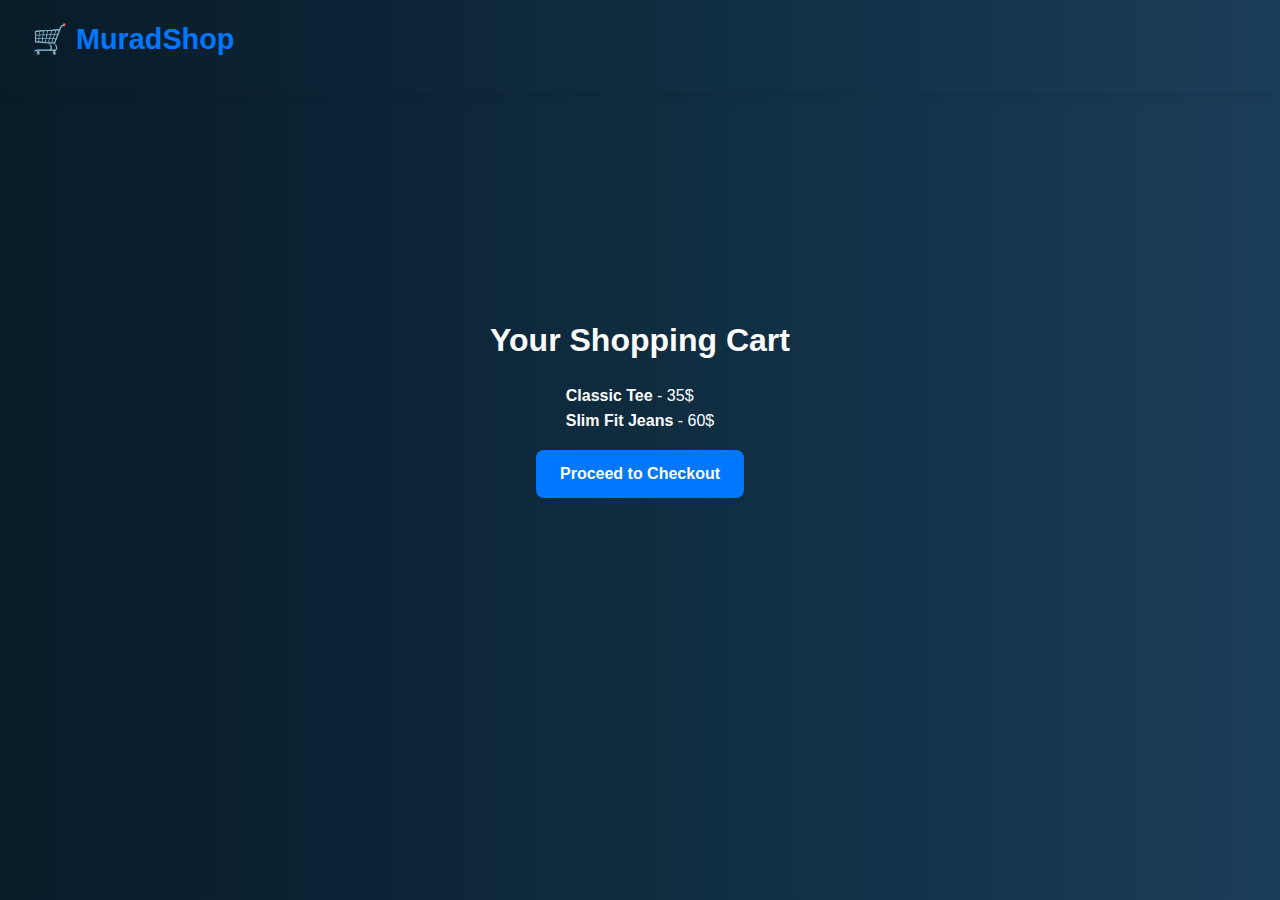
<file: pages/cart.html>
<!DOCTYPE html>
<html lang="en">

<head>
  <meta charset="UTF-8" />
  <meta name="viewport" content="width=device-width, initial-scale=1.0" />
  <title>Your Cart</title>
  <link rel="stylesheet" href="/css/style.css" />
</head>

<body>
  <header>
    <div class="logo">🛒 MuradShop</div>
  </header>

  <main>
    <h1>Your Shopping Cart</h1>
    <div class="cart-items">
      <!-- JS will populate cart items -->
    </div>
    <a href="/pages/checkout.html" class="btn">Proceed to Checkout</a>
  </main>
  <footer class="animate-on-scroll">
    <div class="footer-container">
      <div class="footer-logo">🛍️ MuradShop</div>
      <ul class="footer-links">
        <li><a href="/pages/product.html">Products</a></li>
        <li><a href="/pages/cart.html">Cart</a></li>
        <li><a href="/pages/checkout.html">Checkout</a></li>
        <li><a href="/pages/login.html">Login</a></li>
        <li><a href="/pages/register.html">Register</a></li>
      </ul>
      <div class="footer-social">
        <a href="https://github.com"><i class="fa-brands fa-github"></i></a>
      </div>
    </div>
  </footer>
  <script src="/js/cart.js"></script>
</body>

</html>
</file>
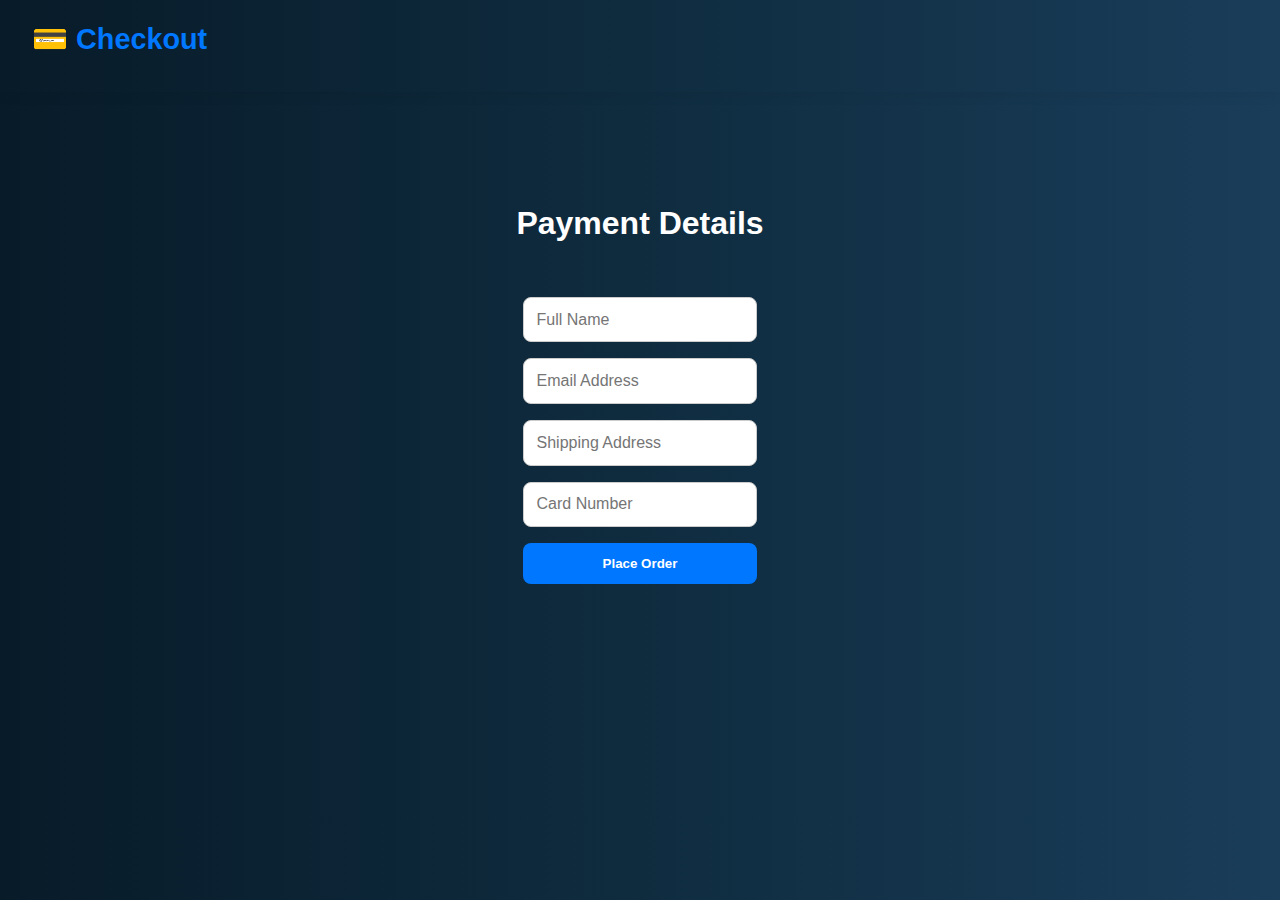
<file: pages/checkout.html>
<!DOCTYPE html>
<html lang="en">

<head>
  <meta charset="UTF-8" />
  <meta name="viewport" content="width=device-width, initial-scale=1.0" />
  <title>Checkout</title>
  <link rel="stylesheet" href="/css/style.css" />
</head>

<body>
  <header>
    <div class="logo">💳 Checkout</div>
  </header>

  <main>
    <h1>Payment Details</h1>
    <form id="checkout-form">
      <input type="text" placeholder="Full Name" required />
      <input type="email" placeholder="Email Address" required />
      <input type="text" placeholder="Shipping Address" required />
      <input type="text" placeholder="Card Number" required />
      <button type="submit">Place Order</button>
    </form>
  </main>
  <footer class="animate-on-scroll">
    <div class="footer-container">
      <div class="footer-logo">🛍️ MuradShop</div>
      <ul class="footer-links">
        <li><a href="/pages/product.html">Products</a></li>
        <li><a href="/pages/cart.html">Cart</a></li>
        <li><a href="/pages/checkout.html">Checkout</a></li>
        <li><a href="/pages/login.html">Login</a></li>
        <li><a href="/pages/register.html">Register</a></li>
      </ul>
      <div class="footer-social">
        <a href="https://github.com"><i class="fa-brands fa-github"></i></a>
      </div>
    </div>
  </footer>
  <script src="/js/checkout.js"></script>
</body>

</html>
</file>
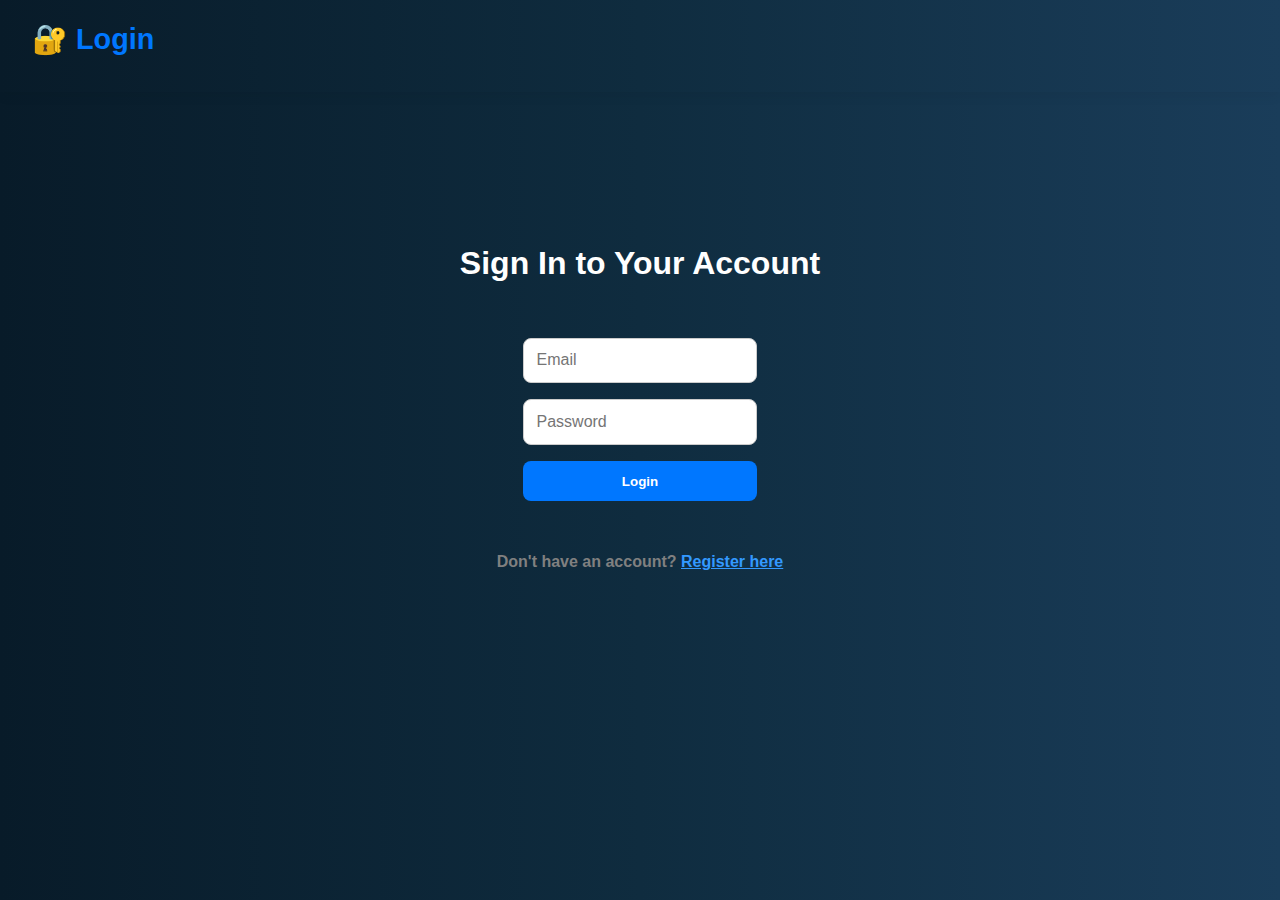
<file: pages/login.html>
<!DOCTYPE html>
<html lang="en">
<head>
  <meta charset="UTF-8" />
  <meta name="viewport" content="width=device-width, initial-scale=1.0" />
  <title>Login</title>
  <link rel="stylesheet" href="/css/style.css" />
</head>
<body>
  <header><div class="logo">🔐 Login</div></header>

  <main>
    <h1>Sign In to Your Account</h1>
    <form id="login-form">
      <input type="email" placeholder="Email" required />
      <input type="password" placeholder="Password" required />
      <button type="submit">Login</button>
    </form>
    <p>Don't have an account? <a href="register.html">Register here</a></p>
  </main>

  <script src="/js/login.js"></script>
</body>
</html>
</file>
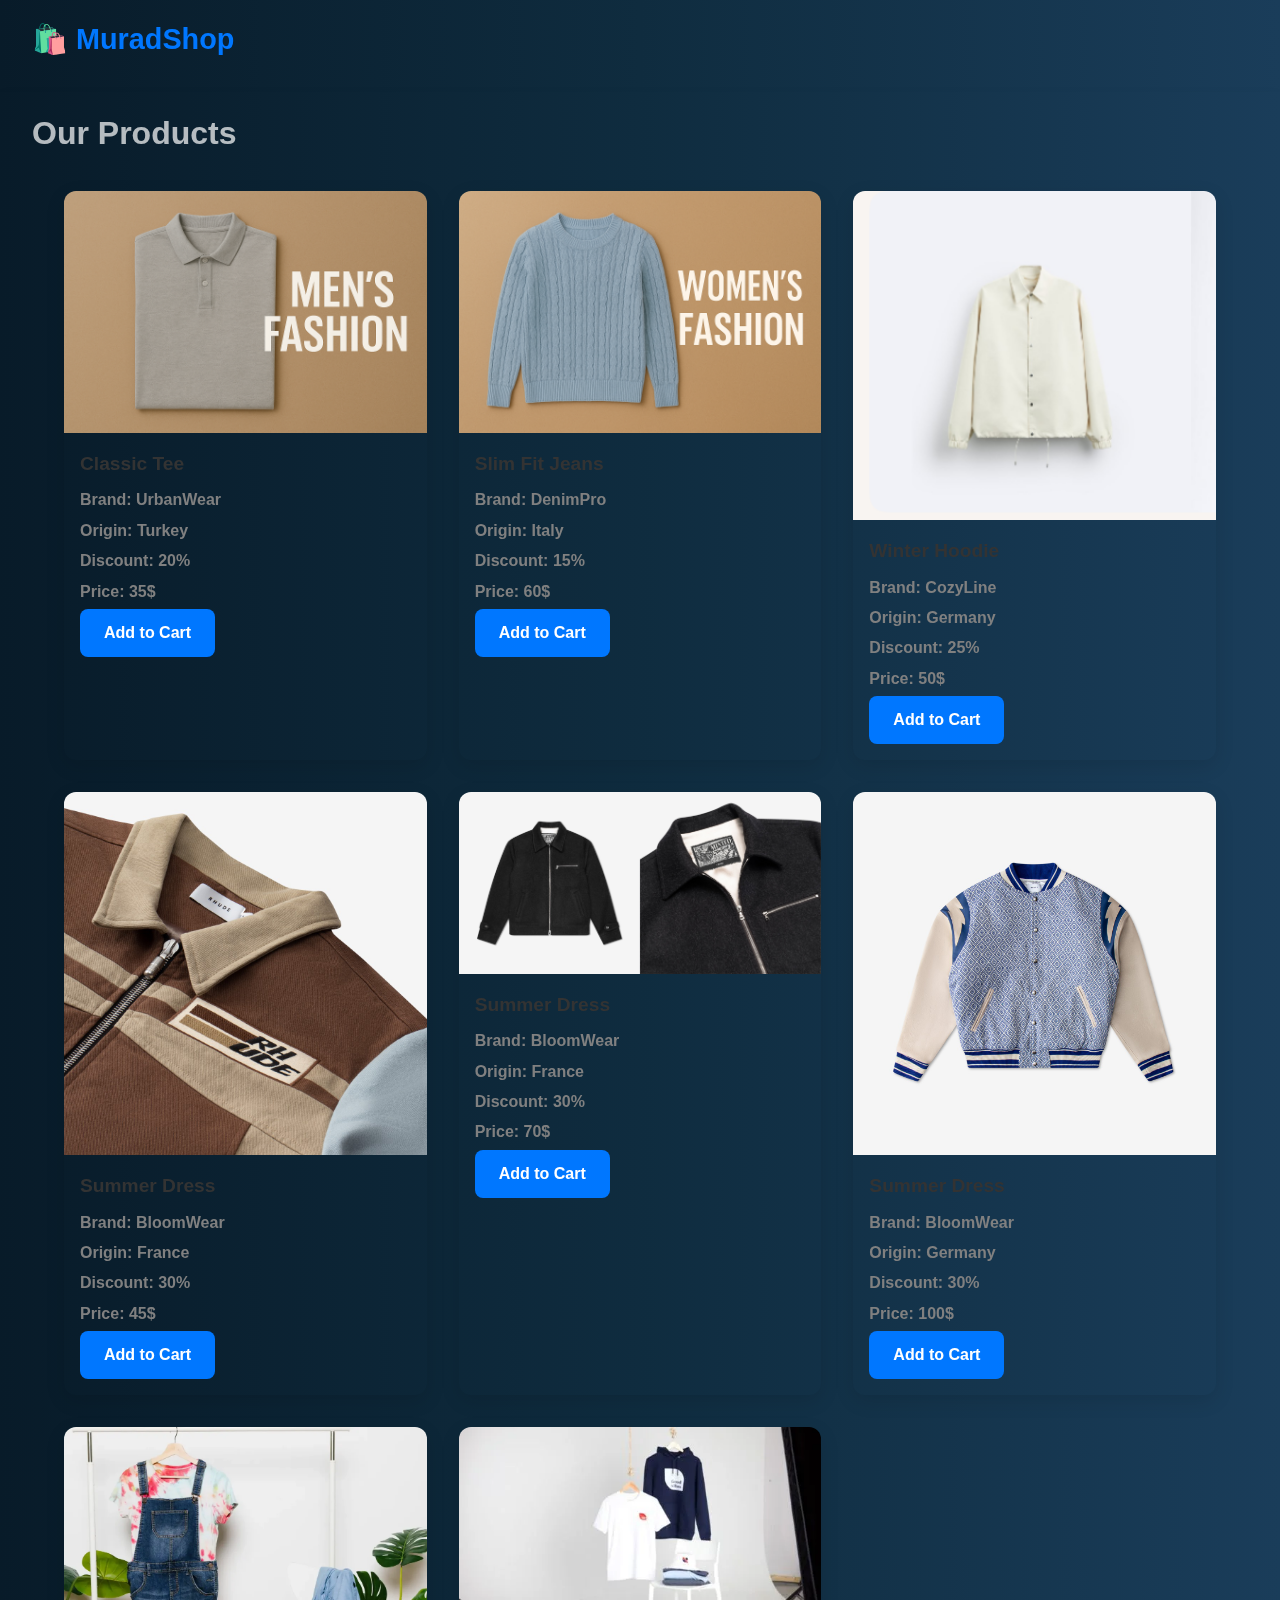
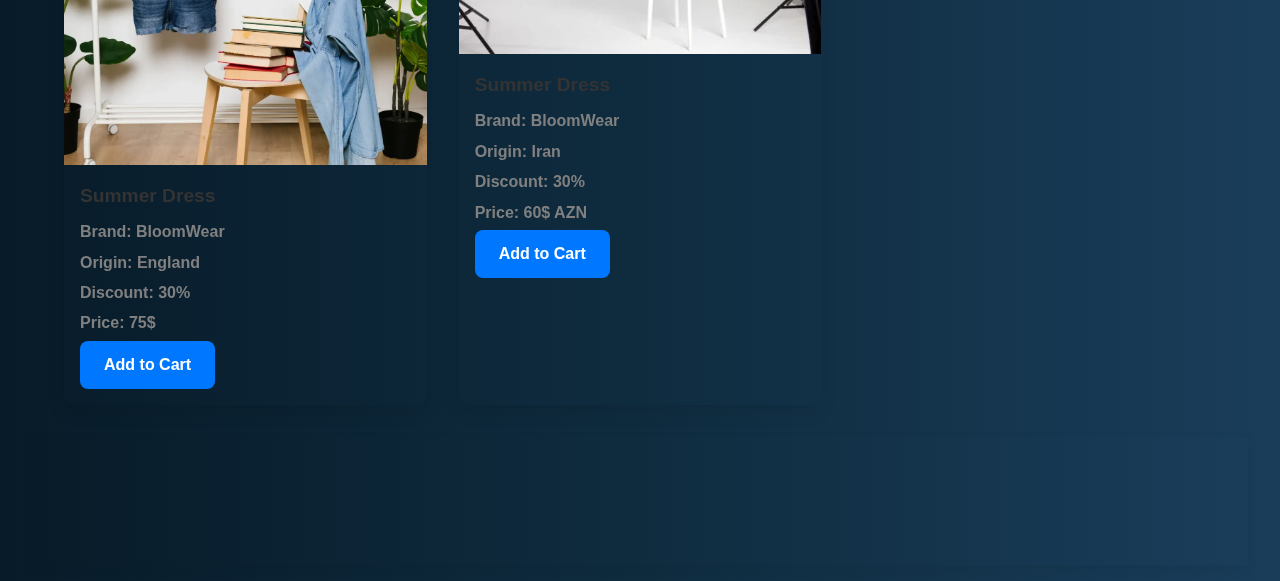
<file: pages/product.html>
<!DOCTYPE html>
<html lang="en">

<head>
  <meta charset="UTF-8" />
  <meta name="viewport" content="width=device-width, initial-scale=1.0" />
  <title>Products</title>
  <link rel="stylesheet" href="../css/style.css" />
</head>

<body>
  <header>
    <div class="logo">🛍️ MuradShop</div>
  </header>

  <header>
    <h1 class="page-title">Our Products</h1>
    <div class="product-grid">
      <!-- Product Card 1 -->
      <div class="product-card">
        <img src="/images/1d665c87-51fe-4cd3-9ca2-000d624db824.png" alt="Classic Tee" />
        <div class="product-info">
          <h3>Classic Tee</h3>
          <p>Brand: UrbanWear</p>
          <p>Origin: Turkey</p>
          <p>Discount: 20%</p>
          <p class="price">Price: 35$</p>
          <a href="cart.html" class="btn">Add to Cart</a>
        </div>
      </div>

      <!-- Product Card 2 -->
      <div class="product-card">
        <img src="/images/35f319cb-a01e-4fb1-9315-2375c28b9270.png" alt="Slim Fit Jeans" />
        <div class="product-info">
          <h3>Slim Fit Jeans</h3>
          <p>Brand: DenimPro</p>
          <p>Origin: Italy</p>
          <p>Discount: 15%</p>
          <p class="price">Price: 60$</p>
          <a href="cart.html" class="btn">Add to Cart</a>
        </div>
      </div>

      <!-- Product Card 3 -->
      <div class="product-card">
        <img src="/images/Ekran şəkli 2025-09-10 201617.png" alt="Hoodie" />
        <div class="product-info">
          <h3>Winter Hoodie</h3>
          <p>Brand: CozyLine</p>
          <p>Origin: Germany</p>
          <p>Discount: 25%</p>
          <p class="price">Price: 50$</p>
          <a href="cart.html" class="btn">Add to Cart</a>
        </div>
      </div>

      <!-- Product Card 4 -->
      <div class="product-card">
        <img src="/images/650a0abb675e61f9b7586707_How to photograph clothing.jpg" alt="Summer Dress" />
        <div class="product-info">
          <h3>Summer Dress</h3>
          <p>Brand: BloomWear</p>
          <p>Origin: France</p>
          <p>Discount: 30%</p>
          <p class="price">Price: 45$</p>
          <a href="cart.html" class="btn">Add to Cart</a>
        </div>
      </div>
      <div class="product-card">
        <img src="/images/6585deade1d71cb1a3fd2fff_Group 21 (1).jpg" alt="Summer Dress" />
        <div class="product-info">
          <h3>Summer Dress</h3>
          <p>Brand: BloomWear</p>
          <p>Origin: France</p>
          <p>Discount: 30%</p>
          <p class="price">Price: 70$</p>
          <a href="cart.html" class="btn">Add to Cart</a>
        </div>
      </div>
      <div class="product-card">
        <img src="/images/645924d369c84c1e3dbda2ad_Frame 1.jpg" alt="Summer Dress" />
        <div class="product-info">
          <h3>Summer Dress</h3>
          <p>Brand: BloomWear</p>
          <p>Origin: Germany</p>
          <p>Discount: 30%</p>
          <p class="price">Price: 100$</p>
          <a href="cart.html" class="btn">Add to Cart</a>
        </div>
      </div>
      <div class="product-card">
        <img src="/images/hanging-garments-for-taking-picture-1024x953.webp" alt="Summer Dress" />
        <div class="product-info">
          <h3>Summer Dress</h3>
          <p>Brand: BloomWear</p>
          <p>Origin: England</p>
          <p>Discount: 30%</p>
          <p class="price">Price: 75$</p>
          <a href="cart.html" class="btn">Add to Cart</a>
        </div>
      </div>
      <div class="product-card">
        <img src="/images/b8d322f371c7cd4a87cc8523d59429d1_t.webp" alt="Summer Dress" />
        <div class="product-info">
          <h3>Summer Dress</h3>
          <p>Brand: BloomWear</p>
          <p>Origin: Iran</p>
          <p>Discount: 30%</p>
          <p class="price">Price: 60$ AZN</p>
          <a href="cart.html" class="btn">Add to Cart</a>
        </div>
      </div>
    </div>
    <header>
      <footer class="animate-on-scroll">
        <div class="footer-container">
          <div class="footer-logo">🛍️ MuradShop</div>
          <ul class="footer-links">
            <li><a href="/pages/product.html">Products</a></li>
            <li><a href="/pages/cart.html">Cart</a></li>
            <li><a href="/pages/checkout.html">Checkout</a></li>
            <li><a href="/pages/login.html">Login</a></li>
            <li><a href="/pages/register.html">Register</a></li>
          </ul>
          <div class="footer-social">
            <a href="https://github.com"><i class="fa-brands fa-github"></i></a>
          </div>
        </div>
      </footer>

      <script src="/js/product.js"></script>
</body>

</html>
</file>
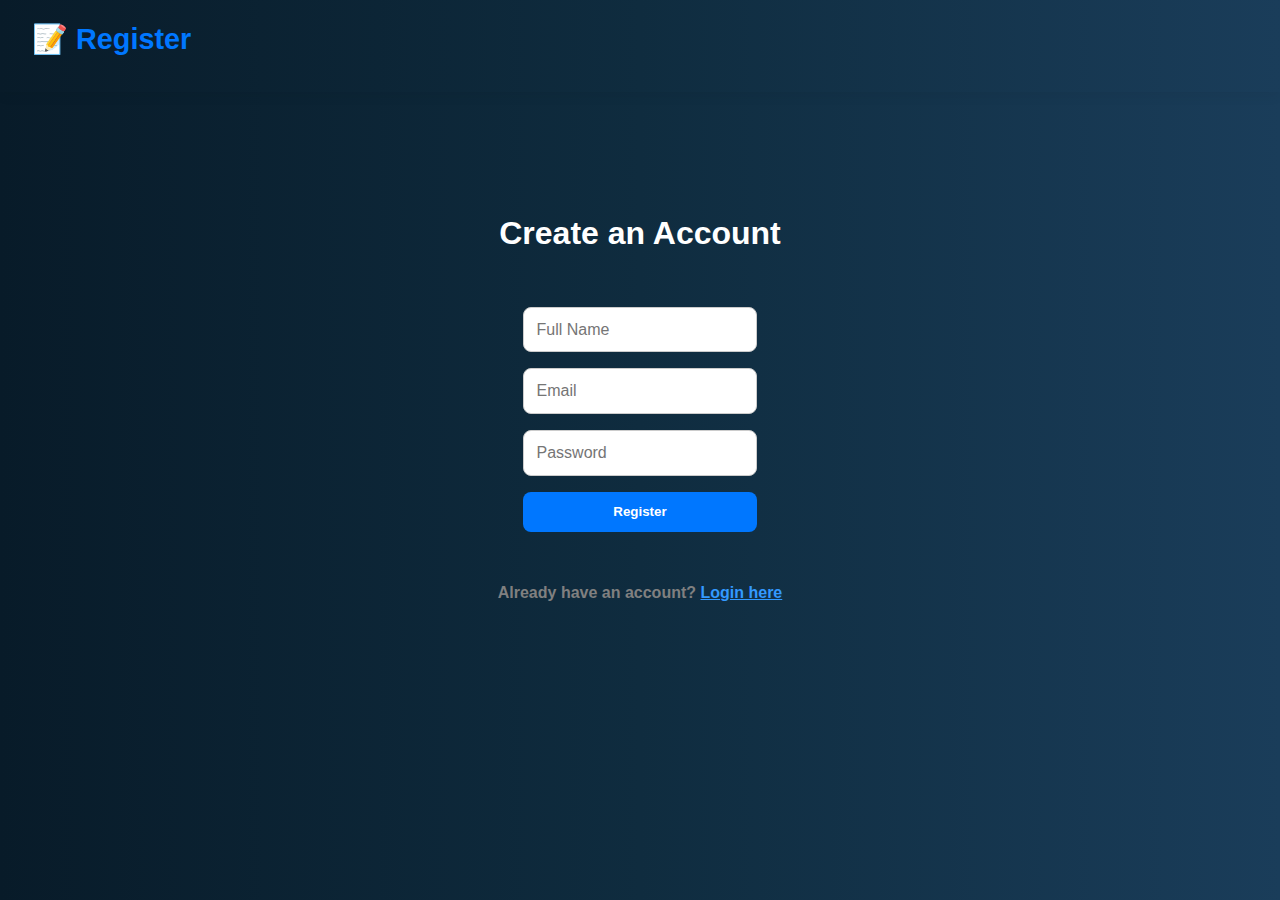
<file: pages/register.html>
<!DOCTYPE html>
<html lang="en">

<head>
  <meta charset="UTF-8" />
  <meta name="viewport" content="width=device-width, initial-scale=1.0" />
  <title>Register</title>
  <link rel="stylesheet" href="/css/style.css" />
</head>

<body>
  <header>
    <div class="logo">📝 Register</div>
  </header>

  <main>
    <h1>Create an Account</h1>
    <form id="register-form">
      <input type="text" placeholder="Full Name" required />
      <input type="email" placeholder="Email" required />
      <input type="password" placeholder="Password" required />
      <button type="submit">Register</button>
    </form>
    <p>Already have an account? <a href="login.html">Login here</a></p>
  </main>
  <footer class="animate-on-scroll">
    <div class="footer-container">
      <div class="footer-logo">🛍️ MuradShop</div>
      <ul class="footer-links">
        <li><a href="/pages/product.html">Products</a></li>
        <li><a href="/pages/cart.html">Cart</a></li>
        <li><a href="/pages/checkout.html">Checkout</a></li>
        <li><a href="/pages/login.html">Login</a></li>
        <li><a href="/pages/register.html">Register</a></li>
      </ul>
      <div class="footer-social">
        <a href="https://github.com"><i class="fa-brands fa-github"></i></a>
      </div>
    </div>
  </footer>
  <script src="/js/register.js"></script>
</body>

</html>
</file>
<file: css/style.css>
/* Reset & Base */
* {
  margin: 0;
  padding: 0;
  box-sizing: border-box;
}

body {
  font-family: 'Inter', sans-serif;
  background: linear-gradient(to right, #081b29, #0f2c3f, #1a3d5a);
  color: #333;
  line-height: 1.6;
  transition: background 0.3s ease;
}
::-webkit-scrollbar {
  width: 10px;
  height: 10px;
}

::-webkit-scrollbar-track {
  background: #0f2c3f; /* Yumşaq fon */
  border-radius: 10px;
}

::-webkit-scrollbar-thumb {
  background: linear-gradient(to bottom, #0077ff, #005fcc);
  border-radius: 10px;
  transition: background 0.3s ease;
}

::-webkit-scrollbar-thumb:hover {
  background: linear-gradient(to bottom, #3399ff, #0077ff);
}

/* Container */
.container {
  max-width: 1200px;
  margin: auto;
  padding: 1rem;
}

/* Header */
header {
  box-shadow: 0 4px 12px rgba(0,0,0,0.05);
  padding: 1rem 2rem;
  position: sticky;
  top: 0;
  background: linear-gradient(to right, #081b29, #0f2c3f, #1a3d5a);;
  z-index: 1000;
}

.logo {
  font-size: 1.8rem;
  font-weight: bold;
  color: #0077ff;
  margin-bottom: 0.85rem;
  transition: transform 0.3s ease;
}

.logo:hover {
  transform: scale(1.05);
}

nav {
  display: flex;
  justify-content: space-between;
  align-items: center;
  flex-wrap: wrap;
}

.nav-links {
  display: flex;
  gap: 1rem;
  list-style: none;
}

.nav-links a {
  text-decoration: none;
  color: #0077ff;
  font-weight: 600;
  padding: 0.5rem 1rem;
  border-radius: 6px;
  transition: background 0.3s ease, color 0.3s ease;
}

.nav-links a:hover {
  background: #0077ff;
  color: #fff;
}

/* Language Dropdown */
.language-selector select {
  padding: 0.4rem;
  border-radius: 6px;
  border: 1px solid #ccc;
  font-weight: 500;
  cursor: pointer;
  background-color: #1a3d5a;
  color: #fff;
}

/* Hero Section */
#hero {
  text-align: center;
  padding: 4rem 2rem;
}

#hero img {
  width: 100%;
  max-height: 500px;
  object-fit: cover;
  border-radius: 12px;
  box-shadow: 0 8px 24px rgba(0,0,0,0.2);
  margin-bottom: 0.85rem;
  transition: transform 0.4s ease;
}

#hero img:hover {
  transform: scale(1.02);
}

.hero-content {
  margin-top: 2rem;
}

.hero-content p {
  font-size: 1.2rem;
  color: #ccc;
  margin-bottom: 1.7rem;
}

.btn {
  display: inline-block;
  background: #0077ff;
  color: #fff;
  padding: 0.7rem 1.5rem;
  border-radius: 8px;
  text-decoration: none;
  font-weight: 600;
  transition: background 0.3s ease, transform 0.3s ease;
}

.btn:hover {
  background: #005fcc;
  transform: scale(1.05);
}

/* Product Grid */
.product-grid {
  display: grid;
  grid-template-columns: repeat(auto-fit, minmax(280px, 1fr));
  gap: 2rem;
  padding: 2rem;
}
header h1{
  color: #fff;
  font-weight: 600;
  opacity: 0.7;
}
main h1{
  color: #fff;
  font-weight: 600;
}
.animate-on-scroll {
  opacity: 0;
  transform: translateY(30px);
  transition: all 0.6s ease-out;
}

.animate-on-scroll.visible {
  opacity: 1;
  transform: translateY(0);
}

main p{
  color: gray;
  font-weight: 600;
}
main a{
  color: #3399ff;
  font-weight: 600;
}
.product-card {
  border-radius: 12px;
  overflow: hidden;
  box-shadow: 0 6px 20px rgba(0,0,0,0.1);
  transition: transform 0.3s ease, box-shadow 0.3s ease;
}

.product-card:hover {
  transform: translateY(-5px);
  box-shadow: 0 12px 30px rgba(0,0,0,0.15);
}

.product-card img {
  width: 100%;
  height: auto;
  display: block;
  transition: transform 0.3s ease;
}

.product-card img:hover {
  transform: scale(1.05);
}

.product-info {
  padding: 1rem;
}

.product-info h3 {
  font-size: 1.2rem;
  margin-bottom: 0.5rem;
}

.product-info p {
  margin: 0.3rem 0 0.3rem;
  color: gray;
  font-weight: 600;
}

.price {
  color: #0077ff;
  font-weight: bold;
}

/* Forms */
form {
  max-width: 400px;
  margin: 2rem auto;
  display: flex;
  flex-direction: column;
  gap: 1rem;
}

input {
  padding: 0.8rem;
  border: 1px solid #ccc;
  border-radius: 8px;
  font-size: 1rem;
  transition: border 0.3s ease, box-shadow 0.3s ease;
}

input:focus {
  border-color: #0077ff;
  box-shadow: 0 0 8px rgba(0, 119, 255, 0.3);
  outline: none;
}

button {
  padding: 0.8rem;
  background: #0077ff;
  color: #fff;
  border: none;
  border-radius: 8px;
  font-weight: bold;
  cursor: pointer;
  transition: background 0.3s ease, transform 0.3s ease;
}

button:hover {
  background: #005fcc;
  transform: scale(1.03);
}

/* Footer */
footer {
  padding: 2rem;
  text-align: center;
  box-shadow: 0 -4px 12px rgba(0,0,0,0.05);
}

.footer-container {
  display: flex;
  align-items: center;
  justify-content: center;
  gap: 5rem;
}

.footer-links {
  display: flex;
  gap: 1rem;
  list-style: none;
}
.footer-logo{
  font-size: 20px;
  color: #fff;
  font-weight: 600;
  opacity: 0.7;
}

.footer-links a {
  text-decoration: none;
  color: #0077ff;
  font-weight: 500;
}
.footer-links a:hover{
  text-decoration: underline;
}
.footer-social a {
  font-size: 40px;
  color: #081b29;
}
main{
  display: flex;
  justify-content: center;
  align-items: center;
  height: 70vh;
  flex-direction: column;
  gap: 1rem;
}

/* Responsive */
@media (max-width: 768px) {
  nav {
    flex-direction: column;
    align-items: flex-start;
  }

  .nav-links {
    flex-direction: column;
    gap: 0.5rem;
  }

  .product-grid {
    grid-template-columns: 1fr;
  }

  form {
    width: 90%;
  }

  #hero img {
    max-height: 300px;
  }

  .btn {
    width: 100%;
    text-align: center;
  }
}
</file>
